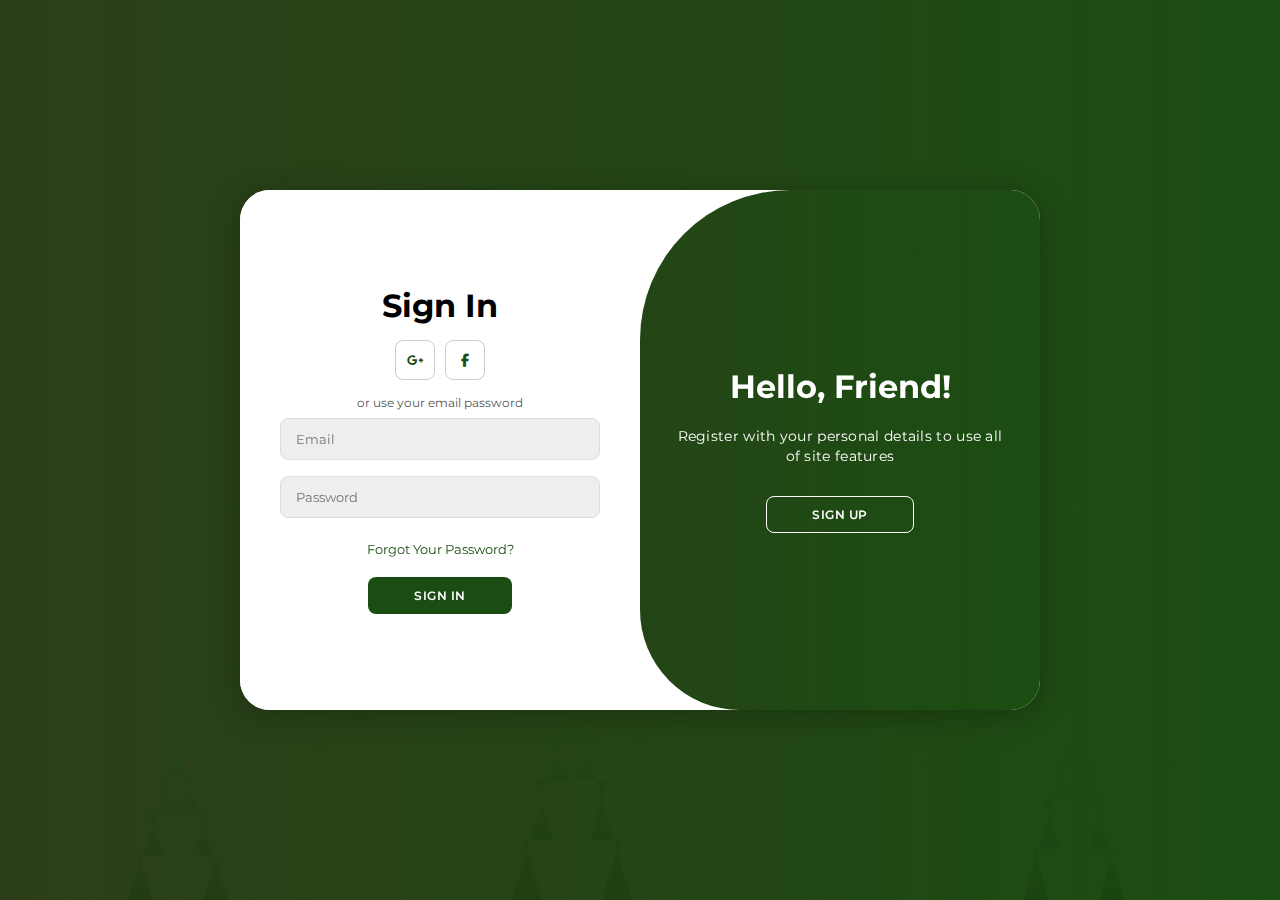
<file: index.html>
<!DOCTYPE html>
<html lang="en">

<head>
    <meta charset="UTF-8">
    <meta name="viewport" content="width=device-width, initial-scale=1.0">
    <link rel="stylesheet" href="https://cdnjs.cloudflare.com/ajax/libs/font-awesome/6.4.2/css/all.min.css">
    <link rel="stylesheet" href="https://cdnjs.cloudflare.com/ajax/libs/animate.css/4.1.1/animate.min.css">
    <link rel="stylesheet" href="style.css">
    <title>Christmas Tree Emporium | Login</title>
</head>

<body>
    <div class="background-animation">
        <div class="tree tree-1"></div>
        <div class="tree tree-2"></div>
        <div class="tree tree-3"></div>
        <div class="snowflakes"></div>
    </div>

    <div class="container" id="container">
        <div class="form-container sign-up">
            <form id="registerForm">
                <h1 class="animate__animated animate__fadeInDown">Create Account</h1>
                <div class="social-icons">
                    <a href="#" class="icon"><i class="fa-brands fa-google-plus-g"></i></a>
                    <a href="#" class="icon"><i class="fa-brands fa-facebook-f"></i></a>
                </div>
                <span>or use your email for registration</span>
                <input type="text" placeholder="Full Name" id="regName" required>
                <input type="email" placeholder="Email" id="regEmail" required>
                <input type="date" placeholder="Date of Birth" id="regDob" required>
                <input type="password" placeholder="Password" id="regPassword" required>
                <button type="submit" class="btn-pulse">Sign Up</button>
            </form>
        </div>
        <div class="form-container sign-in">
            <form id="loginForm">
                <h1 class="animate__animated animate__fadeInDown">Sign In</h1>
                <div class="social-icons">
                    <a href="#" class="icon"><i class="fa-brands fa-google-plus-g"></i></a>
                    <a href="#" class="icon"><i class="fa-brands fa-facebook-f"></i></a>
                </div>
                <span>or use your email password</span>
                <input type="email" placeholder="Email" id="loginEmail" required>
                <input type="password" placeholder="Password" id="loginPassword" required>
                <a href="forgot-password.html" class="forgot-link">Forgot Your Password?</a>
                <button type="submit" class="btn-pulse">Sign In</button>
            </form>
        </div>
        <div class="toggle-container">
            <div class="toggle">
                <div class="toggle-panel toggle-left">
                    <h1>Welcome Back!</h1>
                    <p>Enter your personal details to use all of site features</p>
                    <button class="hidden btn-shine" id="login">Sign In</button>
                </div>
                <div class="toggle-panel toggle-right">
                    <h1>Hello, Friend!</h1>
                    <p>Register with your personal details to use all of site features</p>
                    <button class="hidden btn-shine" id="register">Sign Up</button>
                </div>
            </div>
        </div>
    </div>

    <script src="script.js"></script>
</body>

</html>
</file>
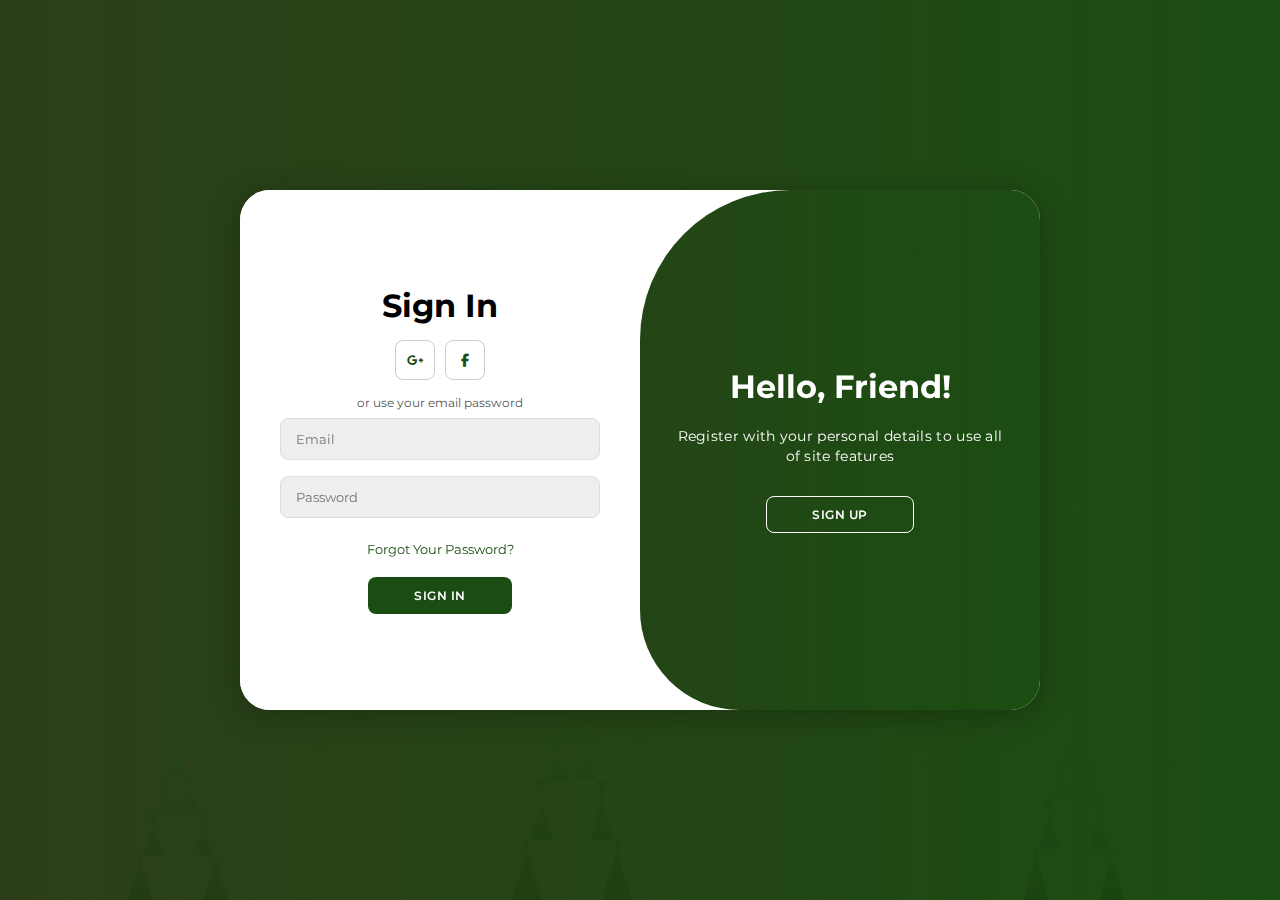
<file: dashboard.html>
<!DOCTYPE html>
<html lang="en">
<head>
    <meta charset="UTF-8">
    <meta name="viewport" content="width=device-width, initial-scale=1.0">
    <link rel="stylesheet" href="https://cdnjs.cloudflare.com/ajax/libs/font-awesome/6.4.2/css/all.min.css">
    <link rel="stylesheet" href="https://cdnjs.cloudflare.com/ajax/libs/animate.css/4.1.1/animate.min.css">
    <link rel="stylesheet" href="dashboard.css">
    <title>Tree For Sell | Dashboard</title>
</head>
<body>
    <div class="dashboard-background">
        <div class="floating-leaf"></div>
        <div class="floating-leaf"></div>
        <div class="floating-leaf"></div>
    </div>

    <nav class="navbar">
        <div class="nav-container">
            <div class="nav-logo">
                <i class="fas fa-tree"></i>
                <span>Tree For Sell</span>
            </div>
            <div class="nav-items">
                <a href="#" class="nav-item active">Dashboard</a>
                <a href="#" class="nav-item">Products</a>
                <a href="#" class="nav-item">Orders</a>
                <a href="#" class="nav-item">Account</a>
            </div>
            <div class="nav-user">
                <span id="userName">User</span>
                <button id="logoutBtn">Logout</button>
            </div>
        </div>
    </nav>

    <div class="dashboard-container">
        <header class="dashboard-header">
            <h1 class="animate__animated animate__fadeIn">Welcome to Tree For Sell</h1>
            <p class="animate__animated animate__fadeIn animate__delay-1s">Browse our selection of premium trees and plants</p>
        </header>

        <div class="search-container animate__animated animate__fadeIn animate__delay-1s">
            <div class="search-box">
                <input type="text" placeholder="Search for trees..." id="searchInput">
                <button type="button" id="searchBtn"><i class="fas fa-search"></i></button>
            </div>
        </div>

        <div class="categories animate__animated animate__fadeIn animate__delay-1s">
            <h2>Tree Categories</h2>
            <div class="category-filters">
                <button class="filter-btn active" data-category="all">All Trees</button>
                <button class="filter-btn" data-category="fruit">Fruit Trees</button>
                <button class="filter-btn" data-category="flowering">Flowering Trees</button>
                <button class="filter-btn" data-category="ornamental">Ornamental Trees</button>
                <button class="filter-btn" data-category="timber">Timber Trees</button>
                <button class="filter-btn" data-category="medicinal">Medicinal Trees</button>
                <button class="filter-btn" data-category="shade">Shade Trees</button>
            </div>
        </div>

        <div class="products-grid" id="productsGrid">
            <!-- Products will be loaded here by JavaScript -->
        </div>
    </div>

    <script src="dashboard.js"></script>
</body>
</html>
</file>
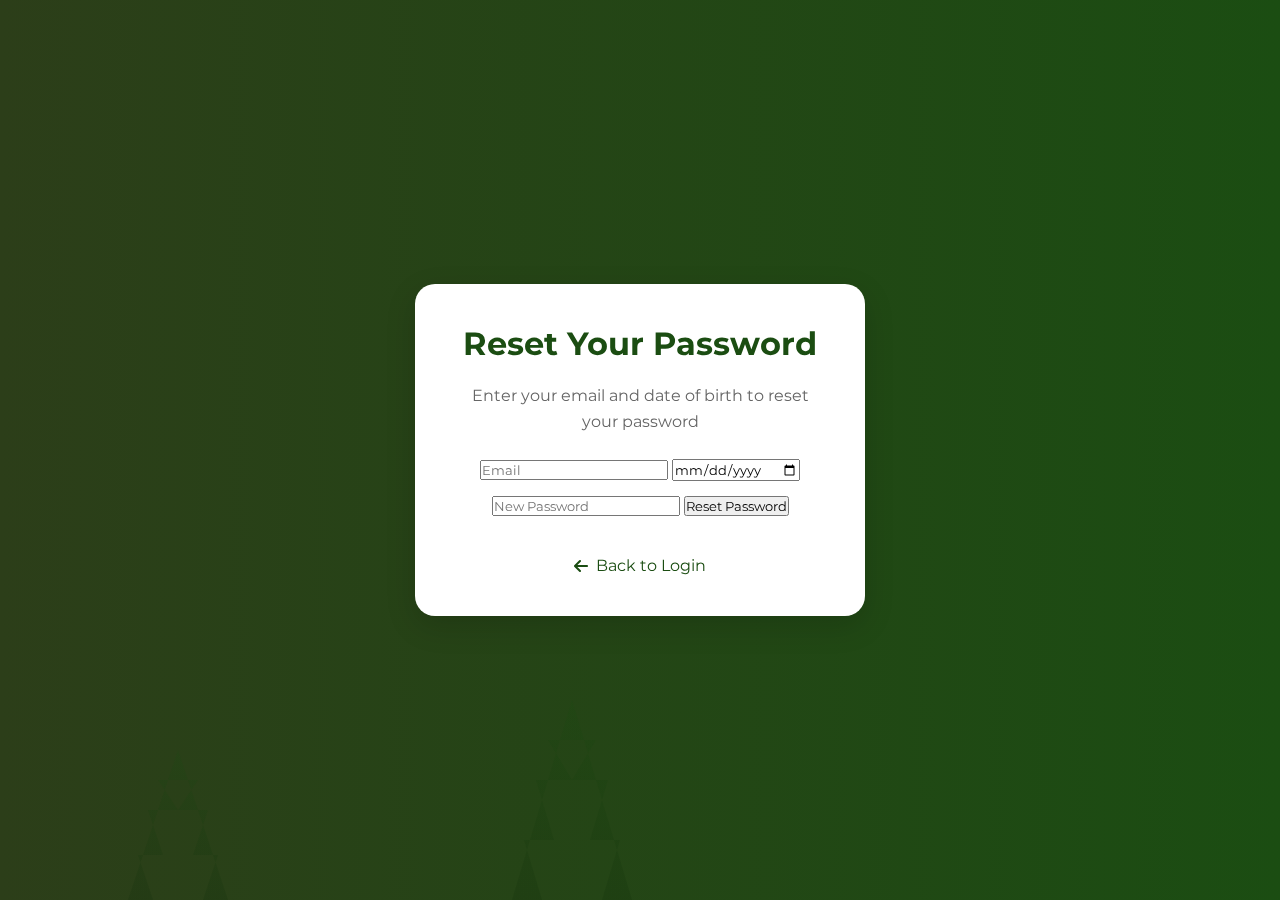
<file: forgot-password.html>
<!DOCTYPE html>
<html lang="en">
<head>
    <meta charset="UTF-8">
    <meta name="viewport" content="width=device-width, initial-scale=1.0">
    <link rel="stylesheet" href="https://cdnjs.cloudflare.com/ajax/libs/font-awesome/6.4.2/css/all.min.css">
    <link rel="stylesheet" href="https://cdnjs.cloudflare.com/ajax/libs/animate.css/4.1.1/animate.min.css">
    <link rel="stylesheet" href="style.css">
    <title>Christmas Tree Emporium | Forgot Password</title>
    <style>
        body {
            display: flex;
            justify-content: center;
            align-items: center;
            height: 100vh;
            position: relative;
            overflow: hidden;
        }
        
        .forgot-password-container {
            background-color: #fff;
            border-radius: 20px;
            box-shadow: 0 10px 30px rgba(0, 0, 0, 0.15);
            width: 450px;
            max-width: 90%;
            padding: 40px;
            text-align: center;
            z-index: 1;
            animation: containerSlide 0.8s ease-out;
        }
        
        .forgot-password-container h1 {
            margin-bottom: 20px;
            color: #1B4D12;
            font-size: 2rem;
        }
        
        .forgot-password-container p {
            margin-bottom: 25px;
            color: #666;
            line-height: 1.6;
        }
        
        .forgot-password-container input {
            margin-bottom: 15px;
        }
        
        .back-to-login {
            margin-top: 25px;
        }
        
        .back-to-login a {
            color: #1B4D12;
            text-decoration: none;
            display: inline-flex;
            align-items: center;
            transition: all 0.3s;
        }
        
        .back-to-login a:hover {
            color: #143a0d;
            transform: translateX(-5px);
        }
        
        .back-to-login i {
            margin-right: 8px;
        }
        
        .success-message {
            background-color: #e9f5e9;
            color: #1B4D12;
            padding: 15px;
            border-radius: 8px;
            margin-top: 20px;
            display: none;
        }
    </style>
</head>
<body>
    <div class="background-animation">
        <div class="tree tree-1"></div>
        <div class="tree tree-2"></div>
        <div class="snowflakes"></div>
    </div>

    <div class="forgot-password-container">
        <h1 class="animate__animated animate__fadeInDown">Reset Your Password</h1>
        <p class="animate__animated animate__fadeIn animate__delay-1s">Enter your email and date of birth to reset your password</p>
        
        <form id="forgotPasswordForm">
            <input type="email" placeholder="Email" id="resetEmail" required class="animate__animated animate__fadeInUp">
            <input type="date" placeholder="Date of Birth" id="resetDob" required class="animate__animated animate__fadeInUp animate__delay-1s">
            <input type="password" placeholder="New Password" id="newPassword" required class="animate__animated animate__fadeInUp animate__delay-2s">
            <button type="submit" class="btn-pulse animate__animated animate__fadeInUp animate__delay-3s">Reset Password</button>
        </form>
        
        <div class="success-message" id="successMessage">
            <i class="fas fa-check-circle"></i> Password reset successfully! You can now login with your new password.
        </div>
        
        <div class="back-to-login animate__animated animate__fadeInUp animate__delay-4s">
            <a href="index.html"><i class="fas fa-arrow-left"></i> Back to Login</a>
        </div>
    </div>

    <script>
        const form = document.getElementById('forgotPasswordForm');
        const successMessage = document.getElementById('successMessage');
        
        form.addEventListener('submit', (e) => {
            e.preventDefault();
            
            const email = document.getElementById('resetEmail').value;
            const dob = document.getElementById('resetDob').value;
            const newPassword = document.getElementById('newPassword').value;
            
            // Validate inputs
            if (!email || !dob || !newPassword) {
                alert('Please fill all fields');
                return;
            }
            
            // Get users from localStorage
            const users = JSON.parse(localStorage.getItem('users') || '[]');
            const userIndex = users.findIndex(user => user.email === email && user.dob === dob);
            
            if (userIndex === -1) {
                alert('No user found with that email and date of birth');
                return;
            }
            
            // Update password
            users[userIndex].password = newPassword;
            localStorage.setItem('users', JSON.stringify(users));
            
            // Show success message
            successMessage.style.display = 'block';
            form.reset();
            
            // Redirect after delay
            setTimeout(() => {
                window.location.href = 'index.html';
            }, 3000);
        });
        
        // Add animations to form elements
        window.addEventListener('DOMContentLoaded', () => {
            const inputs = document.querySelectorAll('input');
            inputs.forEach((input, index) => {
                input.style.animationDelay = `${index * 0.2}s`;
            });
        });
    </script>
</body>
</html>
</file>
<file: style.css>
@import url('https://fonts.googleapis.com/css2?family=Montserrat:wght@300;400;500;600;700&display=swap');

*{
    margin: 0;
    padding: 0;
    box-sizing: border-box;
    font-family: 'Montserrat', sans-serif;
}

body{
    background-color: #1B4D12;
    background: linear-gradient(to right, #2c3e19, #1B4D12);
    display: flex;
    align-items: center;
    justify-content: center;
    flex-direction: column;
    height: 100vh;
    overflow: hidden;
    position: relative;
}

/* Background animation */
.background-animation {
    position: fixed;
    top: 0;
    left: 0;
    width: 100%;
    height: 100%;
    z-index: -1;
    overflow: hidden;
}

.tree {
    position: absolute;
    bottom: 0;
    width: 100px;
    height: 150px;
    background: linear-gradient(to bottom, #1B4D12, #0f2c09);
    clip-path: polygon(50% 0%, 0% 100%, 25% 100%, 10% 70%, 35% 70%, 20% 40%, 50% 40%, 30% 20%, 70% 20%, 50% 40%, 80% 40%, 65% 70%, 90% 70%, 75% 100%, 100% 100%);
    opacity: 0.2;
}

.tree-1 {
    left: 10%;
    animation: sway 8s infinite ease-in-out;
}

.tree-2 {
    left: 40%;
    height: 200px;
    width: 120px;
    animation: sway 10s infinite ease-in-out 1s;
}

.tree-3 {
    left: 80%;
    height: 170px;
    animation: sway 9s infinite ease-in-out 0.5s;
}

@keyframes sway {
    0%, 100% { transform: translateX(0) rotate(0deg); }
    50% { transform: translateX(5px) rotate(1deg); }
}

.snowflakes {
    position: absolute;
    width: 100%;
    height: 100%;
}

.snowflakes:before {
    content: "";
    position: absolute;
    top: -10px;
    left: 0;
    right: 0;
    height: 10px;
    background: radial-gradient(4px 4px at 100px 50px, #fff, transparent), 
                radial-gradient(4px 4px at 200px 150px, #fff, transparent), 
                radial-gradient(3px 3px at 300px 250px, #fff, transparent), 
                radial-gradient(4px 4px at 400px 350px, #fff, transparent), 
                radial-gradient(5px 5px at 500px 100px, #fff, transparent), 
                radial-gradient(3px 3px at 50px 200px, #fff, transparent), 
                radial-gradient(4px 4px at 150px 300px, #fff, transparent), 
                radial-gradient(5px 5px at 250px 400px, #fff, transparent), 
                radial-gradient(4px 4px at 350px 500px, #fff, transparent), 
                radial-gradient(3px 3px at 550px 300px, #fff, transparent);
    animation: snow 15s linear infinite;
}

@keyframes snow {
    to { transform: translateY(100vh); }
}

.container{
    background-color: #fff;
    border-radius: 30px;
    box-shadow: 0 5px 30px rgba(0, 0, 0, 0.25);
    position: relative;
    overflow: hidden;
    width: 800px;
    max-width: 90%;
    min-height: 520px;
    z-index: 1;
    animation: containerSlide 0.8s ease-out;
}

@keyframes containerSlide {
    from { 
        opacity: 0;
        transform: translateY(20px);
    }
    to { 
        opacity: 1;
        transform: translateY(0);
    }
}

.container p{
    font-size: 14px;
    line-height: 20px;
    letter-spacing: 0.3px;
    margin: 20px 0;
}

.container span{
    font-size: 12px;
    color: #555;
}

.container a{
    color: #1B4D12;
    font-size: 13px;
    text-decoration: none;
    margin: 15px 0 10px;
    transition: all 0.3s;
}

.container a:hover {
    text-decoration: underline;
    color: #143a0d;
}

.forgot-link {
    display: inline-block;
    position: relative;
    overflow: hidden;
}

.forgot-link:after {
    content: '';
    position: absolute;
    bottom: 0;
    left: -100%;
    width: 100%;
    height: 1px;
    background: #1B4D12;
    transition: all 0.3s;
}

.forgot-link:hover:after {
    left: 0;
}

.container button{
    background-color: #1B4D12;
    color: #fff;
    font-size: 12px;
    padding: 10px 45px;
    border: 1px solid transparent;
    border-radius: 8px;
    font-weight: 600;
    letter-spacing: 0.5px;
    text-transform: uppercase;
    margin-top: 10px;
    cursor: pointer;
    transition: all 0.3s;
}

.container button:hover {
    background-color: #143a0d;
    transform: translateY(-2px);
    box-shadow: 0 5px 15px rgba(27, 77, 18, 0.3);
}

.container button.hidden{
    background-color: transparent;
    border-color: #fff;
    color: #fff;
}

.container button.hidden:hover {
    background-color: rgba(255, 255, 255, 0.1);
    transform: translateY(-2px);
}

.btn-pulse {
    position: relative;
    overflow: hidden;
}

.btn-pulse:after {
    content: '';
    position: absolute;
    top: 50%;
    left: 50%;
    width: 5px;
    height: 5px;
    background: rgba(255, 255, 255, 0.5);
    opacity: 0;
    border-radius: 100%;
    transform: scale(1, 1) translate(-50%);
    transform-origin: 50% 50%;
}

.btn-pulse:hover:after {
    animation: ripple 1s ease-out;
}

@keyframes ripple {
    0% {
        transform: scale(0, 0);
        opacity: 0.5;
    }
    100% {
        transform: scale(30, 30);
        opacity: 0;
    }
}

.btn-shine {
    position: relative;
    overflow: hidden;
}

.btn-shine:before {
    content: '';
    position: absolute;
    top: 0;
    left: -100%;
    width: 100%;
    height: 100%;
    background: linear-gradient(90deg, transparent, rgba(255, 255, 255, 0.2), transparent);
    transition: 0.5s;
}

.btn-shine:hover:before {
    left: 100%;
}

.container form{
    background-color: #fff;
    display: flex;
    align-items: center;
    justify-content: center;
    flex-direction: column;
    padding: 0 40px;
    height: 100%;
}

.container input{
    background-color: #eee;
    border: none;
    margin: 8px 0;
    padding: 12px 15px;
    font-size: 13px;
    border-radius: 8px;
    width: 100%;
    outline: none;
    border: 1px solid #ddd;
    transition: all 0.3s;
}

.container input:focus {
    border-color: #1B4D12;
    box-shadow: 0 0 0 2px rgba(27, 77, 18, 0.2);
    transform: translateY(-2px);
}

.form-container{
    position: absolute;
    top: 0;
    height: 100%;
    transition: all 0.6s ease-in-out;
}

.sign-in{
    left: 0;
    width: 50%;
    z-index: 2;
}

.container.active .sign-in{
    transform: translateX(100%);
}

.sign-up{
    left: 0;
    width: 50%;
    opacity: 0;
    z-index: 1;
}

.container.active .sign-up{
    transform: translateX(100%);
    opacity: 1;
    z-index: 5;
    animation: move 0.6s;
}

@keyframes move{
    0%, 49.99%{
        opacity: 0;
        z-index: 1;
    }
    50%, 100%{
        opacity: 1;
        z-index: 5;
    }
}

.social-icons{
    margin: 15px 0;
}

.social-icons a{
    border: 1px solid #ccc;
    border-radius: 20%;
    display: inline-flex;
    justify-content: center;
    align-items: center;
    margin: 0 3px;
    width: 40px;
    height: 40px;
    transition: all 0.3s;
}

.social-icons a:hover {
    background-color: #f5f5f5;
    transform: translateY(-5px) rotate(5deg);
    box-shadow: 0 5px 10px rgba(0, 0, 0, 0.1);
}

.toggle-container{
    position: absolute;
    top: 0;
    left: 50%;
    width: 50%;
    height: 100%;
    overflow: hidden;
    transition: all 0.6s ease-in-out;
    border-radius: 150px 0 0 100px;
    z-index: 1000;
}

.container.active .toggle-container{
    transform: translateX(-100%);
    border-radius: 0 150px 100px 0;
}

.toggle{
    background-color: #1B4D12;
    height: 100%;
    background: linear-gradient(to right, #2c3e19, #1B4D12);
    color: #fff;
    position: relative;
    left: -100%;
    height: 100%;
    width: 200%;
    transform: translateX(0);
    transition: all 0.6s ease-in-out;
}

.container.active .toggle{
    transform: translateX(50%);
}

.toggle-panel{
    position: absolute;
    width: 50%;
    height: 100%;
    display: flex;
    align-items: center;
    justify-content: center;
    flex-direction: column;
    padding: 0 30px;
    text-align: center;
    top: 0;
    transform: translateX(0);
    transition: all 0.6s ease-in-out;
}

.toggle-left{
    transform: translateX(-200%);
}

.container.active .toggle-left{
    transform: translateX(0);
}

.toggle-right{
    right: 0;
    transform: translateX(0);
}

.container.active .toggle-right{
    transform: translateX(200%);
}

/* Toast notification */
.toast {
    position: fixed;
    top: 20px;
    right: 20px;
    padding: 15px 20px;
    background-color: #C92C2C;
    color: white;
    border-radius: 5px;
    box-shadow: 0 2px 10px rgba(0, 0, 0, 0.2);
    z-index: 1000;
    opacity: 0;
    transition: all 0.3s;
    transform: translateX(100px);
}

.toast.success {
    background-color: #1B4D12;
}

.toast.show {
    opacity: 1;
    transform: translateX(0);
}

/* Responsive styles */
@media (max-width: 768px) {
    .container {
        min-height: 600px;
    }
    
    .toggle-container {
        display: none;
    }
    
    .sign-in, .sign-up {
        width: 100%;
    }
    
    .container.active .sign-in, 
    .container.active .sign-up {
        transform: translateX(0);
    }
}
</file>
<file: dashboard.css>
@import url('https://fonts.googleapis.com/css2?family=Montserrat:wght@300;400;500;600;700&display=swap');

* {
    margin: 0;
    padding: 0;
    box-sizing: border-box;
    font-family: 'Montserrat', sans-serif;
}

body {
    background-color: #f9f9f9;
    color: #333;
    overflow-x: hidden;
}

/* Dashboard background with animation */
.dashboard-background {
    position: fixed;
    top: 0;
    left: 0;
    width: 100%;
    height: 100%;
    z-index: -1;
    overflow: hidden;
    background: linear-gradient(135deg, #f9f9f9 0%, #e6f4e6 100%);
}

.floating-leaf {
    position: absolute;
    width: 40px;
    height: 40px;
    background: linear-gradient(to bottom, rgba(27, 77, 18, 0.1), rgba(15, 44, 9, 0.1));
    clip-path: polygon(50% 0%, 70% 20%, 90% 10%, 80% 40%, 100% 50%, 80% 60%, 90% 90%, 70% 80%, 50% 100%, 30% 80%, 10% 90%, 20% 60%, 0% 50%, 20% 40%, 10% 10%, 30% 20%);
    opacity: 0.3;
    animation: float 20s infinite linear;
}

.floating-leaf:nth-child(1) {
    top: 10%;
    left: 5%;
    animation-delay: 0s;
    animation-duration: 25s;
}

.floating-leaf:nth-child(2) {
    top: 30%;
    right: 10%;
    animation-delay: 5s;
    animation-duration: 20s;
}

.floating-leaf:nth-child(3) {
    bottom: 20%;
    left: 15%;
    animation-delay: 10s;
    animation-duration: 30s;
}

@keyframes float {
    0% {
        transform: translateY(0) rotate(0deg);
    }
    50% {
        transform: translateY(-20px) rotate(5deg);
    }
    100% {
        transform: translateY(0) rotate(0deg);
    }
}

.navbar {
    background-color: #1B4D12;
    color: white;
    padding: 0 20px;
    box-shadow: 0 2px 15px rgba(0, 0, 0, 0.1);
    position: sticky;
    top: 0;
    z-index: 100;
}

.nav-container {
    display: flex;
    justify-content: space-between;
    align-items: center;
    height: 70px;
}

.nav-logo {
    display: flex;
    align-items: center;
    font-size: 1.5rem;
    font-weight: 600;
}

.nav-logo i {
    margin-right: 10px;
    font-size: 1.8rem;
    transition: transform 0.3s;
}

.nav-logo:hover i {
    transform: rotate(15deg);
}

.nav-items {
    display: flex;
    gap: 30px;
}

.nav-item {
    color: white;
    text-decoration: none;
    padding: 8px 15px;
    border-radius: 5px;
    transition: all 0.3s;
    position: relative;
}

.nav-item:after {
    content: '';
    position: absolute;
    bottom: 0;
    left: 50%;
    width: 0;
    height: 2px;
    background: white;
    transition: all 0.3s;
    transform: translateX(-50%);
}

.nav-item:hover:after, .nav-item.active:after {
    width: 80%;
}

.nav-item:hover, .nav-item.active {
    background-color: rgba(255, 255, 255, 0.1);
}

.nav-user {
    display: flex;
    align-items: center;
    gap: 15px;
}

#logoutBtn {
    background-color: #C92C2C;
    color: white;
    border: none;
    padding: 8px 15px;
    border-radius: 5px;
    cursor: pointer;
    transition: all 0.3s;
    position: relative;
    overflow: hidden;
}

#logoutBtn:before {
    content: '';
    position: absolute;
    top: 0;
    left: -100%;
    width: 100%;
    height: 100%;
    background: linear-gradient(90deg, transparent, rgba(255, 255, 255, 0.2), transparent);
    transition: 0.5s;
}

#logoutBtn:hover:before {
    left: 100%;
}

#logoutBtn:hover {
    background-color: #a52222;
    transform: translateY(-2px);
    box-shadow: 0 5px 15px rgba(201, 44, 44, 0.3);
}

.search-container {
    margin: 20px 0;
    display: flex;
    justify-content: center;
}

.search-box {
    display: flex;
    width: 100%;
    max-width: 600px;
    background: white;
    border-radius: 50px;
    overflow: hidden;
    box-shadow: 0 5px 15px rgba(0, 0, 0, 0.1);
}

.search-box input {
    flex: 1;
    border: none;
    padding: 15px 20px;
    font-size: 1rem;
    outline: none;
}

.search-box button {
    background: #1B4D12;
    color: white;
    border: none;
    padding: 15px 25px;
    cursor: pointer;
    transition: all 0.3s;
}

.search-box button:hover {
    background: #143a0d;
}

.dashboard-container {
    max-width: 1200px;
    margin: 30px auto;
    padding: 0 20px;
}

.dashboard-header {
    text-align: center;
    margin-bottom: 40px;
}

.dashboard-header h1 {
    color: #1B4D12;
    margin-bottom: 10px;
    font-size: 2.5rem;
}

.dashboard-header p {
    color: #666;
    font-size: 1.1rem;
}

.categories {
    margin-bottom: 30px;
}

.categories h2 {
    margin-bottom: 15px;
    color: #333;
    font-size: 1.8rem;
}

.category-filters {
    display: flex;
    gap: 15px;
    flex-wrap: wrap;
}

.filter-btn {
    padding: 10px 20px;
    background-color: #f0f0f0;
    border: none;
    border-radius: 25px;
    cursor: pointer;
    transition: all 0.3s;
    font-weight: 500;
    position: relative;
    overflow: hidden;
}

.filter-btn:before {
    content: '';
    position: absolute;
    top: 0;
    left: 0;
    width: 100%;
    height: 100%;
    background: linear-gradient(to right, #1B4D12, #2c3e19);
    opacity: 0;
    transition: all 0.3s;
    z-index: -1;
}

.filter-btn:hover, .filter-btn.active {
    color: white;
    transform: translateY(-3px);
    box-shadow: 0 5px 15px rgba(27, 77, 18, 0.2);
}

.filter-btn.active:before, .filter-btn:hover:before {
    opacity: 1;
}

.products-grid {
    display: grid;
    grid-template-columns: repeat(auto-fill, minmax(280px, 1fr));
    gap: 25px;
}

.product-card {
    background-color: white;
    border-radius: 15px;
    overflow: hidden;
    box-shadow: 0 5px 15px rgba(0, 0, 0, 0.08);
    transition: all 0.3s;
    position: relative;
    opacity: 0;
    transform: translateY(20px);
    animation: productAppear 0.5s forwards;
    cursor: pointer;
}

@keyframes productAppear {
    to {
        opacity: 1;
        transform: translateY(0);
    }
}

.product-card:hover {
    transform: translateY(-10px) scale(1.02);
    box-shadow: 0 15px 30px rgba(0, 0, 0, 0.15);
}

.product-image {
    height: 200px;
    width: 100%;
    background-color: #f0f0f0;
    display: flex;
    align-items: center;
    justify-content: center;
    overflow: hidden;
    position: relative;
}

.product-image img {
    width: 100%;
    height: 100%;
    object-fit: cover;
    transition: all 0.5s;
}

.product-card:hover .product-image img {
    transform: scale(1.1);
}

.product-info {
    padding: 20px;
}

.product-title {
    font-size: 1.2rem;
    margin-bottom: 10px;
    color: #333;
    font-weight: 600;
}

.product-category {
    display: inline-block;
    background-color: #e9f5e9;
    color: #1B4D12;
    padding: 5px 12px;
    border-radius: 15px;
    font-size: 0.8rem;
    margin-bottom: 15px;
    font-weight: 500;
}

.product-price {
    font-size: 1.3rem;
    font-weight: 700;
    color: #C92C2C;
    margin-bottom: 15px;
}

.product-actions {
    display: flex;
    gap: 10px;
}

.add-to-cart {
    flex: 1;
    background-color: #1B4D12;
    color: white;
    border: none;
    padding: 12px;
    border-radius: 5px;
    cursor: pointer;
    transition: all 0.3s;
    font-weight: 600;
    position: relative;
    overflow: hidden;
}

.add-to-cart:before {
    content: '';
    position: absolute;
    top: 0;
    left: -100%;
    width: 100%;
    height: 100%;
    background: linear-gradient(90deg, transparent, rgba(255, 255, 255, 0.2), transparent);
    transition: 0.5s;
}

.add-to-cart:hover:before {
    left: 100%;
}

.add-to-cart:hover {
    background-color: #143a0d;
    transform: translateY(-2px);
}

.view-details {
    background-color: #f0f0f0;
    border: none;
    padding: 12px 15px;
    border-radius: 5px;
    cursor: pointer;
    transition: all 0.3s;
    font-weight: 600;
}

.view-details:hover {
    background-color: #ddd;
    transform: translateY(-2px);
}

/* Toast notification */
.toast {
    position: fixed;
    top: 20px;
    right: 20px;
    padding: 15px 20px;
    background-color: #333;
    color: white;
    border-radius: 5px;
    box-shadow: 0 2px 10px rgba(0, 0, 0, 0.2);
    z-index: 1000;
    opacity: 0;
    transition: all 0.3s;
    transform: translateX(100px);
}

.toast.success {
    background-color: #1B4D12;
}

.toast.show {
    opacity: 1;
    transform: translateX(0);
}

/* Loading animation */
.loading {
    display: flex;
    justify-content: center;
    align-items: center;
    height: 200px;
}

.loading-spinner {
    width: 40px;
    height: 40px;
    border: 4px solid #f3f3f3;
    border-top: 4px solid #1B4D12;
    border-radius: 50%;
    animation: spin 1s linear infinite;
}

@keyframes spin {
    0% { transform: rotate(0deg); }
    100% { transform: rotate(360deg); }
}

/* Responsive styles */
@media (max-width: 768px) {
    .nav-container {
        flex-direction: column;
        height: auto;
        padding: 15px 0;
    }
    
    .nav-items {
        margin: 15px 0;
        flex-wrap: wrap;
        justify-content: center;
    }
    
    .products-grid {
        grid-template-columns: repeat(auto-fill, minmax(250px, 1fr));
    }
    
    .dashboard-header h1 {
        font-size: 2rem;
    }
}

@media (max-width: 480px) {
    .nav-items {
        flex-direction: column;
        gap: 10px;
        text-align: center;
    }
    
    .products-grid {
        grid-template-columns: 1fr;
    }
    
    .category-filters {
        justify-content: center;
    }
    
    .dashboard-header h1 {
        font-size: 1.8rem;
    }
}
</file>
